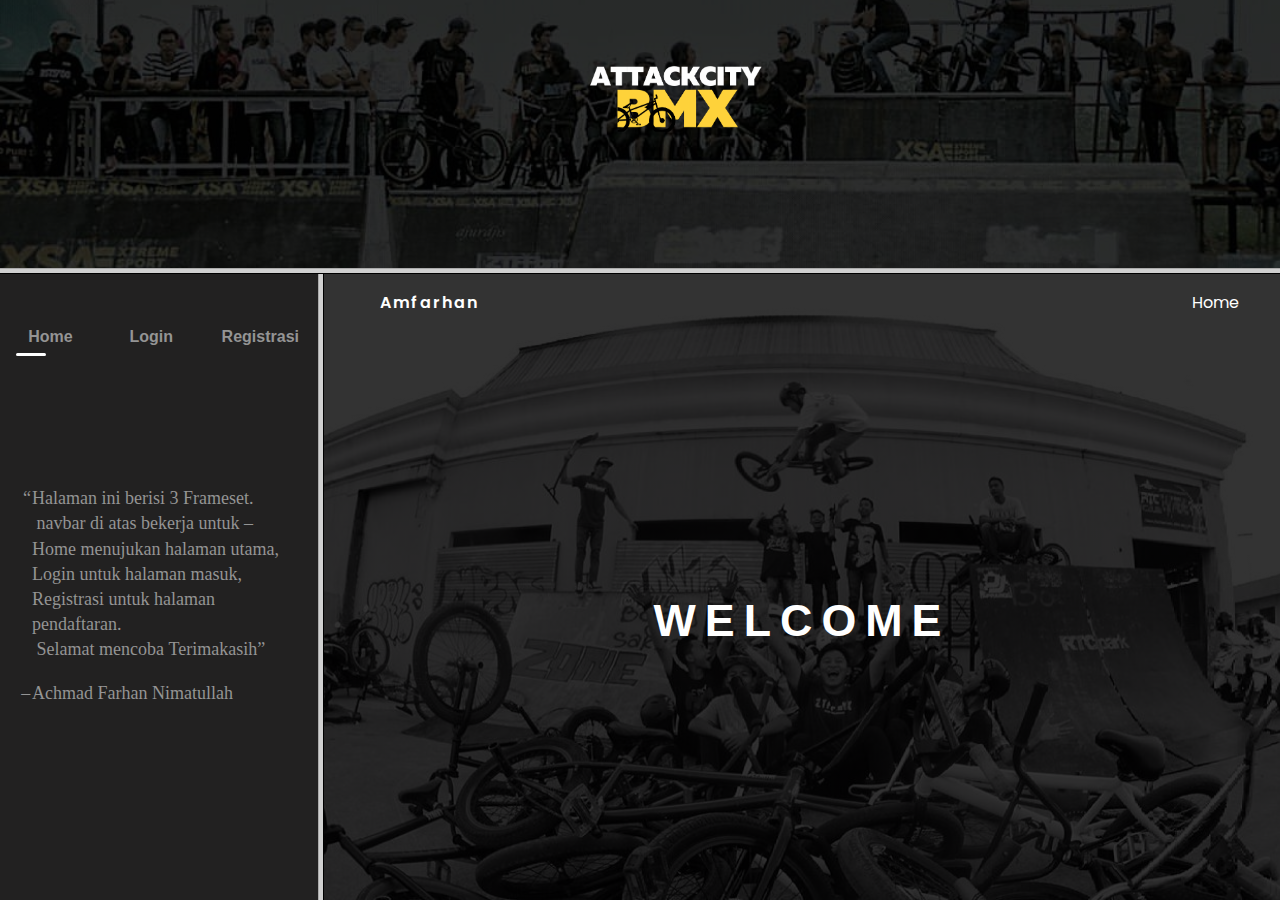
<file: index.html>
<!DOCTYPE html>
<html>
<head>
   <title>Registrasi BMX Shool</title>
</head>
<frameset rows="30%, *">
   <frame name="frame1" src="frameset1.html" scrolling="no" noresize="noresize">
   <frameset cols="25%, *">
      <frame name="frame2" src="frameset2.html" scrolling="auto">
      <frame name="frame3" src="frame-home.html" scrolling="auto">
   </frameset>
   <noframes>
      <body>
        
      </body>

   </noframes>
</frameset>
</html>
</file>
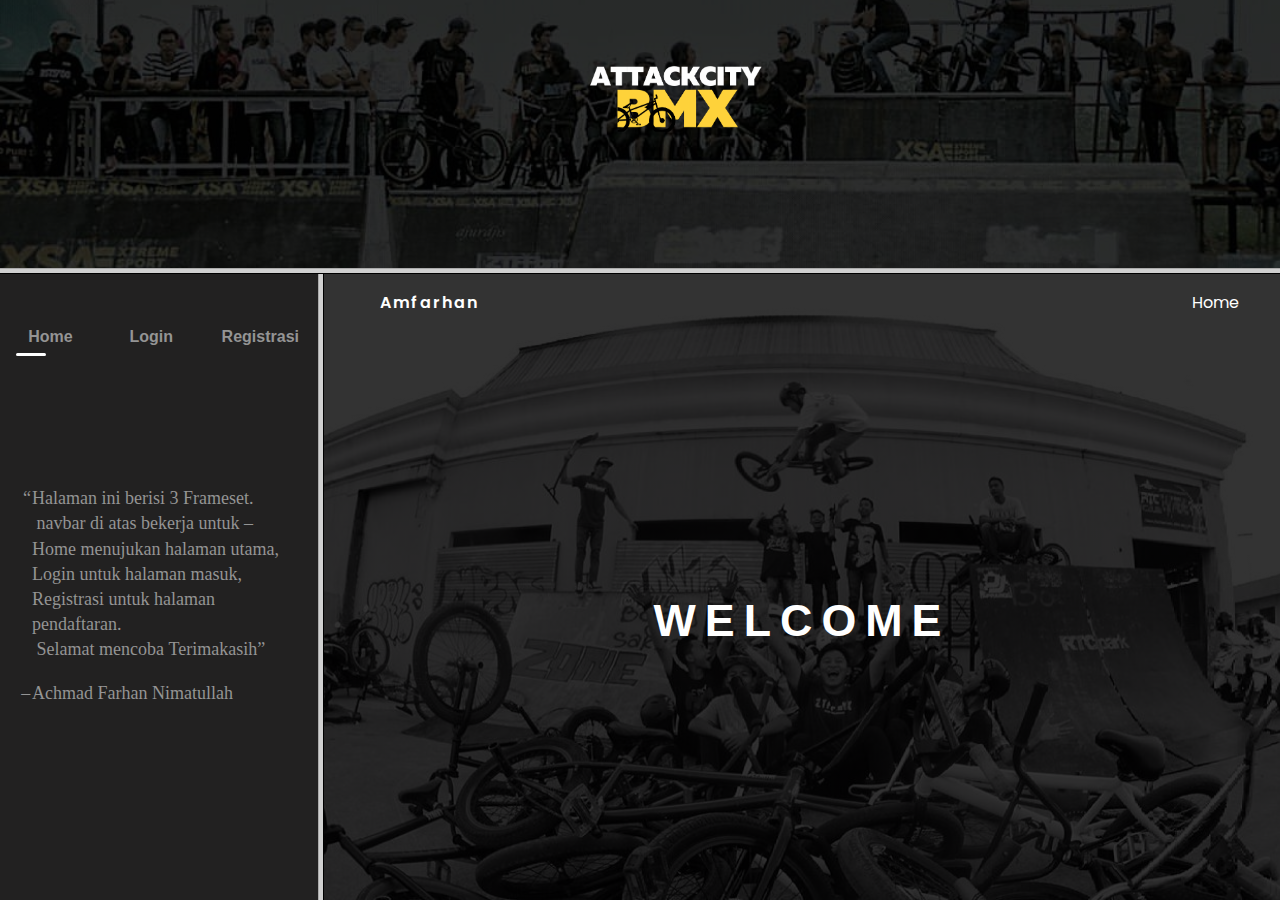
<file: assetframeset.html>
<!DOCTYPE html>
<html>
<head>
   <title>Registrasi BMX Shool</title>
</head>
<frameset rows="30%, *">
   <frame name="frame1" src="frameset1.html" scrolling="no" noresize="noresize">
   <frameset cols="25%, *">
      <frame name="frame2" src="frameset2.html" scrolling="auto">
      <frame name="frame3" src="frame-home.html" scrolling="auto">
   </frameset>
   <noframes>
      <body>
        
      </body>

   </noframes>
</frameset>
</html>
</file>
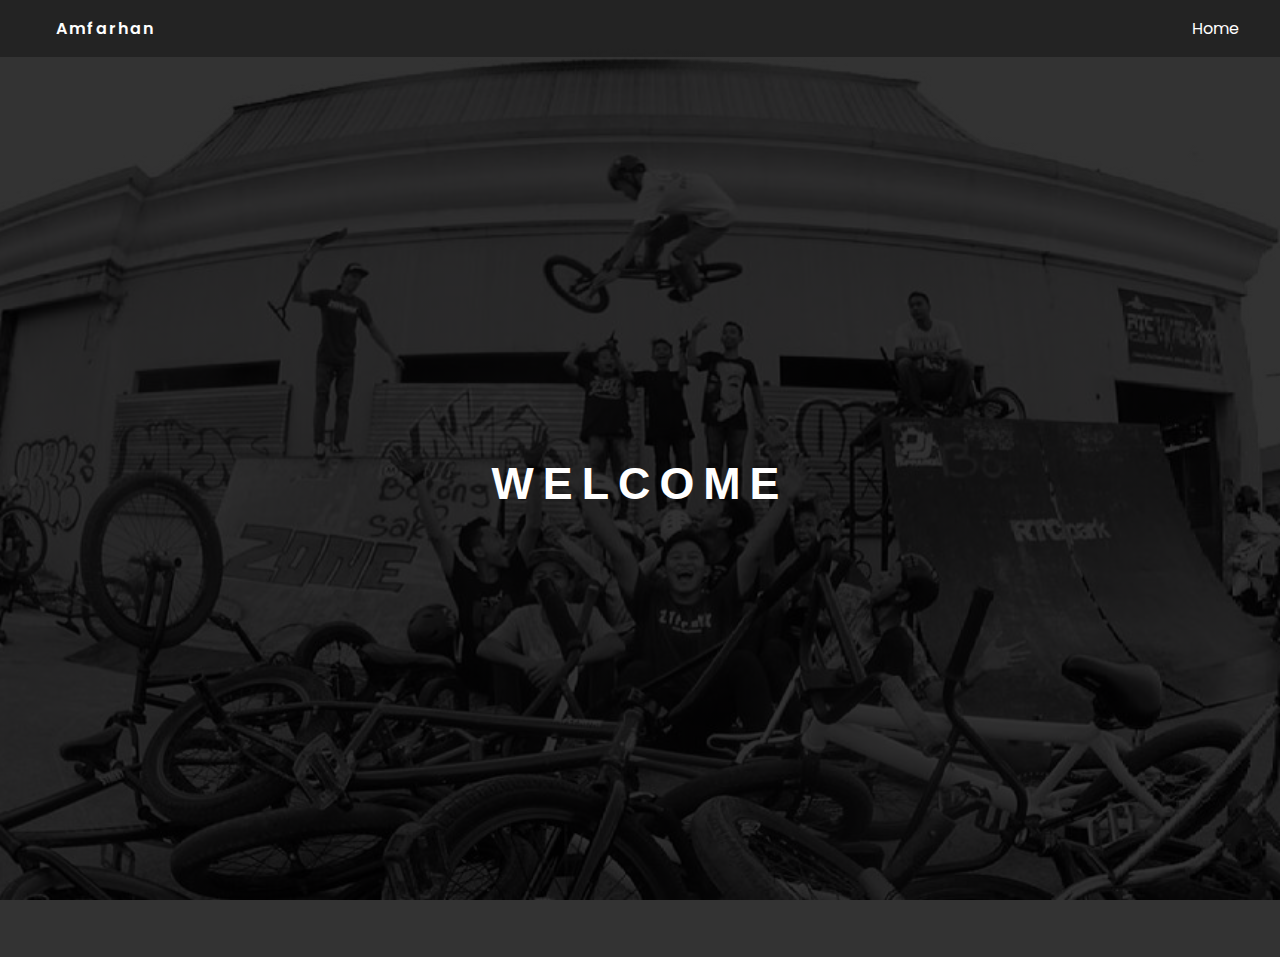
<file: frame-home.html>
<!DOCTYPE html>
<html lang="en">
<head>
    <meta charset="UTF-8">
      <meta name="viewport" content="width=device-width, initial-scale=1.0">
      <meta http-equiv="X-UA-Compatible" content="ie=edge">
      <title>Responsive Sticky Navbar</title>
      <link rel="stylesheet" href="frame-home-style.css">
      <link rel="preconnect" href="https://fonts.googleapis.com">
      <link rel="preconnect" href="https://fonts.gstatic.com" crossorigin>
      <link href="https://fonts.googleapis.com/css2?family=Poppins:wght@300&display=swap" rel="stylesheet">
   </head>
   <body>
    <div class="hero-section">
        <nav>
          <ul>
            <li class="logo">Amfarhan</li>
            <li class="nav-link">Home</li>
        
          </ul>
        </nav>
          <div class="hero-text">
            <h1 class="header-text">WELCOME</h1>
            <h5 href="#" ></h5>
          </div>
      </div>
</body>
</html>
</file>
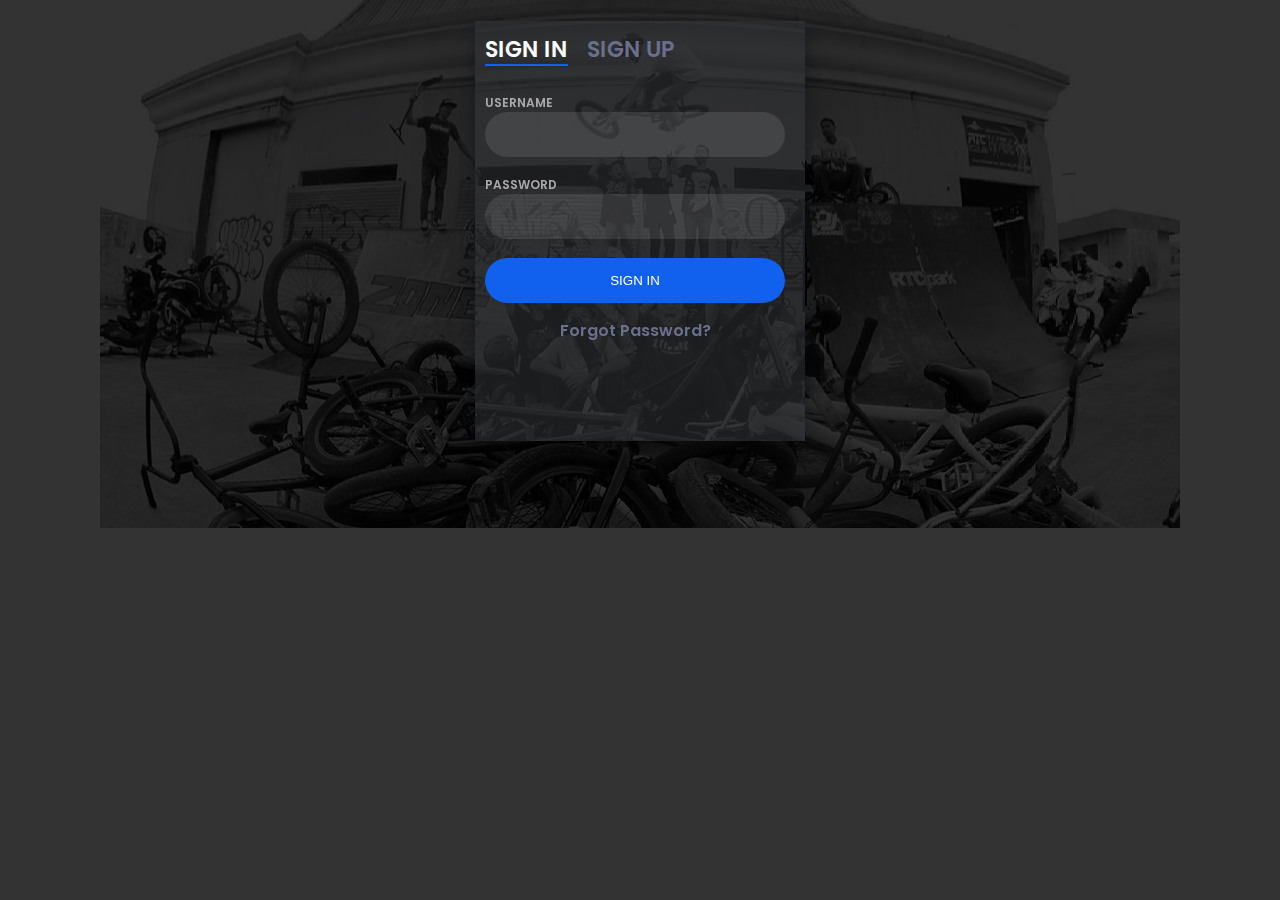
<file: frame-login.html>
<!DOCTYPE html>
<html lang="en">
<head>
    <meta charset="UTF-8">
    <meta http-equiv="X-UA-Compatible" content="IE=edge">
    <meta name="viewport" content="width=device-width, initial-scale=1.0">
    <link rel="stylesheet" href="frame-login-style.css">

    <title>Document</title>
</head>
<body>
    <div class="login-wrap">
        <div class="login-html">
            <input id="tab-1" type="radio" name="tab" class="sign-in" checked><label for="tab-1" class="tab">Sign In</label>
            <input id="tab-2" type="radio" name="tab" class="sign-up"><label for="tab-2" class="tab">Sign Up</label>
            <div class="login-form">
                <div class="sign-in-htm">
                    <div class="group">
                        <br>
                        <label for="user" class="label">Username</label>
                        <input id="user" type="text" class="input">
                    </div>
                    <br>
            
                    <div class="group">
                        <label for="pass" class="label">Password</label>
                        <input id="pass" type="password" class="input" data-type="password">
                    </div> <br>
                    
                    <div class="group">
                        <input type="submit" class="button" value="Sign In">
                    </div><br>
                    <div class="foot-lnk">
                        <a href="#forgot">Forgot Password?</a>
                    </div>
                </div>
                <div class="sign-up-htm">
                    <div class="group">
                        <label for="user" class="label">Username</label>
                        <input id="user" type="text" class="input">
                    </div>

                    <div class="group">
                        <label for="email" class="label">Email</label>
                        <input id="email" type="text" class="input">
                    </div>

                    <div class="group">
                        <label for="pass" class="label">Password</label>
                        <input id="pass" type="password" class="input" data-type="password">
                    </div>
                    <div class="group">
                        <label for="pass" class="label">Confirm Password</label>
                        <input id="pass" type="password" class="input" data-type="password">
                    </div>
                    <br>
                    <div class="group">
                        <input type="submit" class="button" value="Sign Up">
                    </div><br>
                    <div class="foot-lnk">
                        <label for="tab-1">Already Register?</a>
                    </div>
                </div>
            </div>
        </div>
    </div>
    
</body>
</html>
</file>
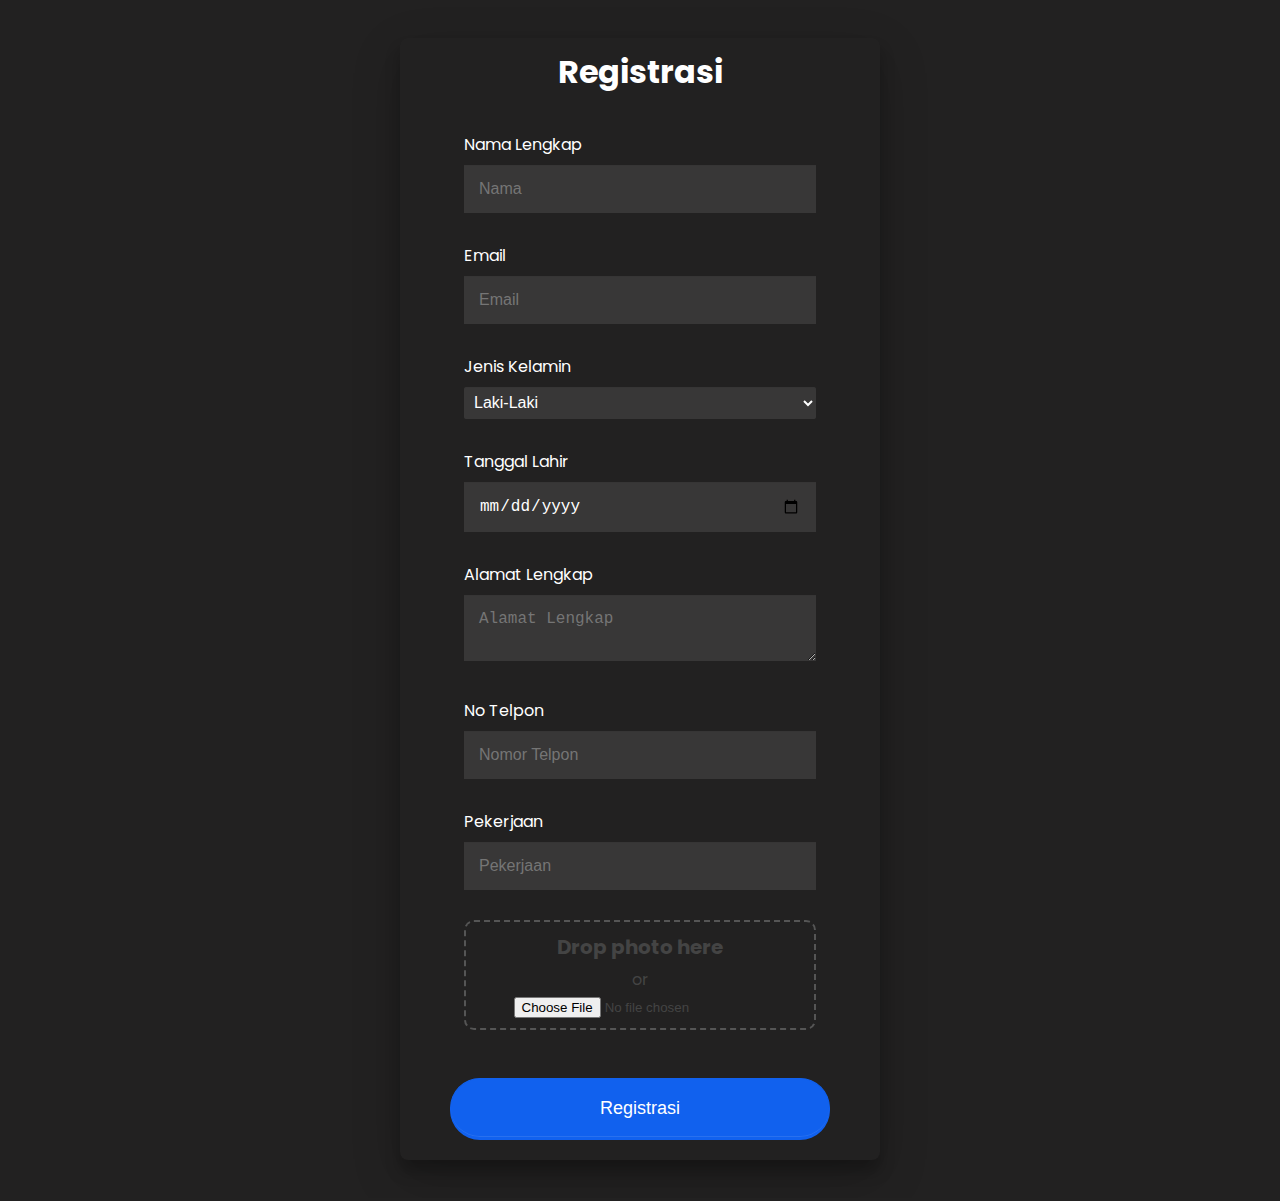
<file: frame-registrasi.html>
<!DOCTYPE html>
<html lang="en">
<head>
    <meta charset="UTF-8">
    <meta http-equiv="X-UA-Compatible" content="IE=edge">
    <meta name="viewport" content="width=device-width, initial-scale=1.0">
    <link href='https://fonts.googleapis.com/css?family=Nunito:400,300' rel='stylesheet' type='text/css'>
    <link rel="stylesheet" href="frame-registrasi-style.css">
</head>
<body>
    
    <form action="index.html" method="post">
  
        <h1>Registrasi</h1>  
        <fieldset>
          
          <label for="name">Nama Lengkap</label>
          <input type="text" id="name" name="user_name" placeholder="Nama">
          
          <label for="mail">Email</label>
          <input type="email" id="mail" name="user_email" placeholder="Email" >
    
    
        
            <label for="jeniskelamin">Jenis Kelamin</label>
            <select id="jeniskelamin" name="Kelamin" >
              <optgroup label="Jenis Kelamin">
                <option value="Laki-Laki">Laki-Laki</option>
                <option value="Perempuan">Perempuan</option>
                <option value="Lainnya">Lainnya</option>
              </optgroup>
            </select>
           
          <label for="tanggallahir"> Tanggal Lahir </label>
              <input type="date" id="Tanggallahir" name="tanggallahir" required >
             
          <label for="alamt">Alamat Lengkap</label>
          <textarea id="alamt lengkap" name="alamat lengkap" placeholder="Alamat Lengkap"></textarea>
           
          <label for="notelpon">No Telpon</label>
          <input type="text" id="notelpon" name="notelpon" placeholder="Nomor Telpon">   
          
          <label for="name">Pekerjaan</label>
          <input type="text" id="pekerjaan" name="pekerjaan" placeholder="Pekerjaan">
    
          <label for="images" class="drop-container">
            <span class="drop-title">Drop photo here</span>
            or
            <input type="file" id="images" accept="image/*" required>
          </label>
          </fieldset>
          
        <button type="submit">Registrasi</button>
    
      </form>

</body>
</html>
</file>
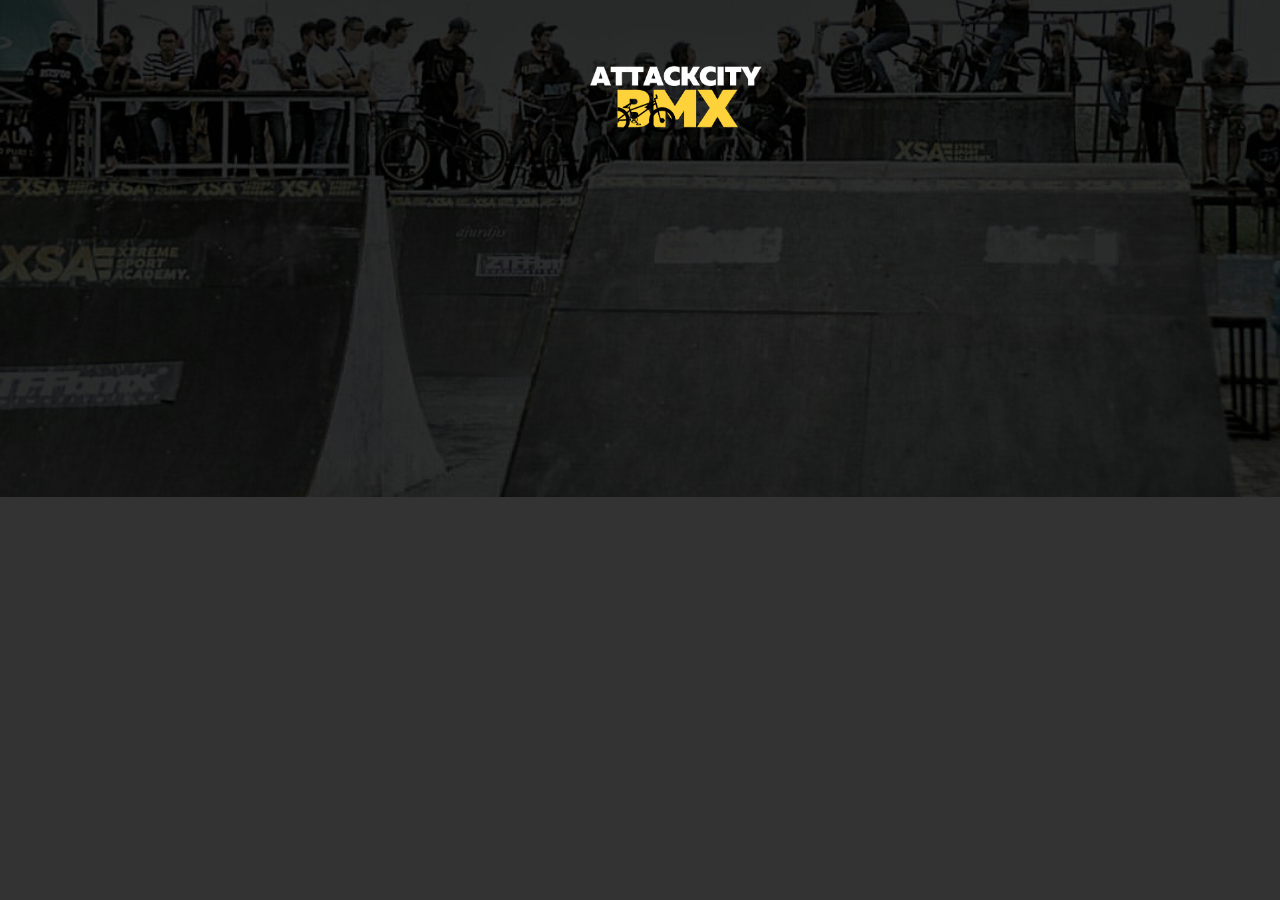
<file: frameset1.html>
<!DOCTYPE html>
<html lang="en">
<head>
    <meta charset="UTF-8">
    <meta http-equiv="X-UA-Compatible" content="IE=edge">
    <meta name="viewport" content="width=dev>ice-width, initial-scale=1.0">
    <link rel="stylesheet" href="frameset1-style1.css">
    
</head>
<body>

    <div class="logo">
    <img href="#" src="img/logo.png" height="70px"> 
    
</div>
</div>
    
    
</body>
</html>
</file>
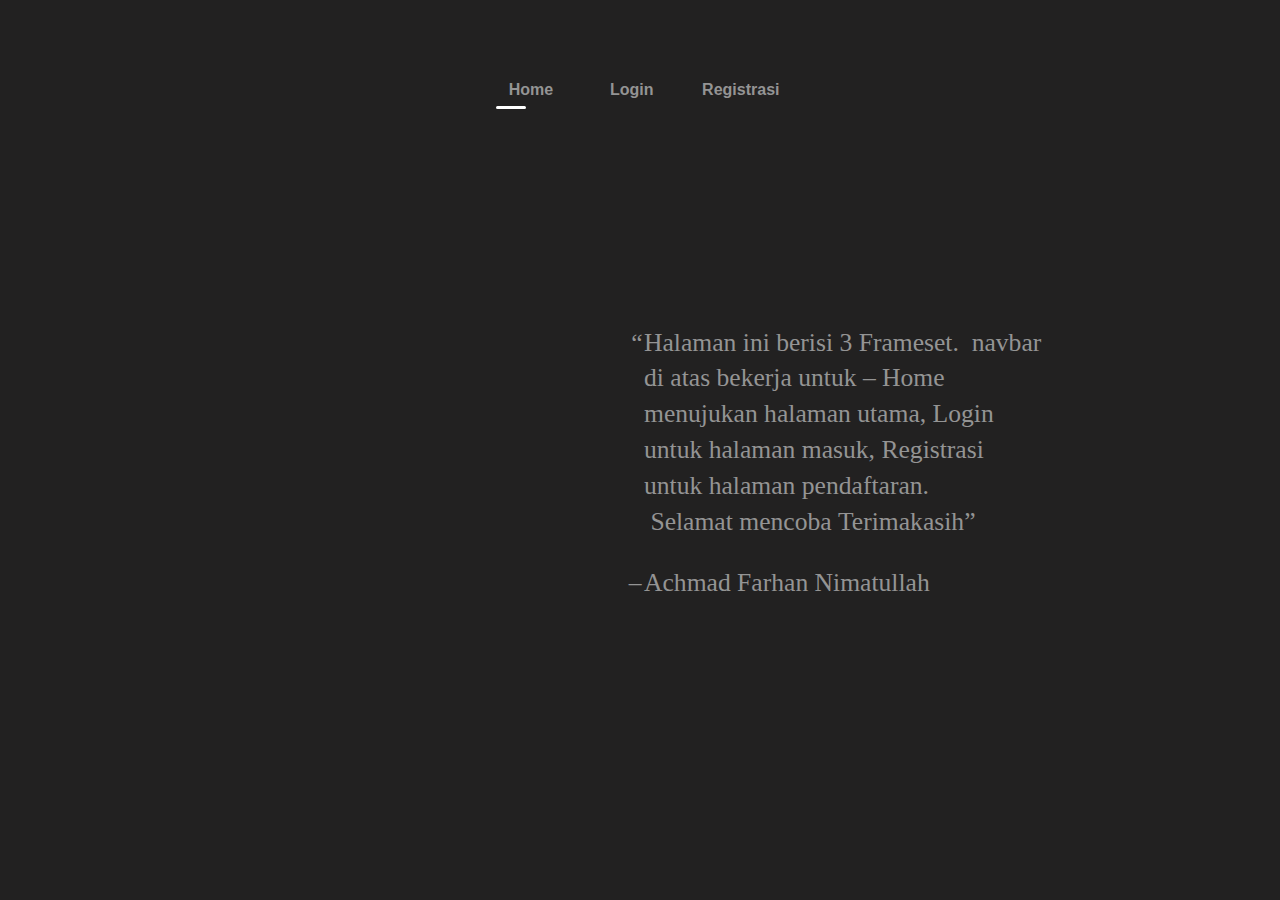
<file: frameset2.html>
<!DOCTYPE html>
<html lang="en">
<head>
    <meta charset="UTF-8">
    <meta http-equiv="X-UA-Compatible" content="IE=edge">
    <meta name="viewport" content="width=device-width, initial-scale=1.0">
    <link rel="stylesheet" href="frameset2-style.css">
</head>
<body>
    <nav>
        <a href="frame-home.html" target="frame3"> Home </a>
        <a href="frame-login.html" target="frame3"> Login </a>
        <a href="frame-registrasi.html" target="frame3"> Registrasi  </a>
        <div id="indicator"></div>
      </nav>
      <br>
      <br>
      <br>
      <br>
      <br>

      <blockquote>
        <p>Halaman ini berisi  3 Frameset. &nbsp;navbar di atas bekerja untuk – Home menujukan halaman utama, Login untuk halaman masuk, Registrasi untuk halaman pendaftaran.<br> &nbsp;Selamat&nbsp;mencoba&nbsp;Terimakasih</p>
        
        <footer>Achmad Farhan Nimatullah</footer>
            
    </blockquote>	
      

  
   
</body>
</html>
</file>
<file: frame-home-style.css>
@import url('https://fonts.googleapis.com/css?family=Poppins:400,500,600,700&display=swap');

/* font-family: 'poppins'; */

* {
    box-sizing: border-box;
    box-shadow: 100%;
    margin: 0;
    font-family: poppins;
  } 

  body {
    background: #333;
    font-family: 'Poppins',sans-serif;
  }


  .hero-section {
    height: 100vh;
    color: white;
    background-image: 
      linear-gradient(to top, rgba(0, 0, 0, 0.8), rgba(0, 0, 0, 0.8)),
      url('img/rau.jpg');
      background-repeat: no-repeat;
      background-size: cover;
      background-position: center;
  }
  
  .hero-text {
    display: flex;
    flex-direction: column;
    align-items: center;
    justify-content: center;
    height: 100%;
    
    
    font-size: 1.4em;
    
    letter-spacing: 9px;
  }
  
  h1 {
    margin: 0 0 3rem 0;
    font-family: 'Varta', sans-serif;
  }
  
  p {
    font-family: 'Archivo', sans-serif;
    text-shadow: 2px 2px black;
    letter-spacing: 3px;
    color: white;
  }
  
  nav {
    padding: 1em 1em;
    transition: all .3s;
  }
  
  nav:hover {
    background-color: rgba(0, 0, 0, 0.3);
  }
  
  ul {
    display: flex;
    list-style-type: none;
    justify-content: space-around;
  }
  
  .logo {
    flex: 1 0 auto; 
    font-weight: 600;
    letter-spacing: 2px;
  }
  
  .logo:hover {
    text-decoration: none;
    cursor: default;
  }
  
  li {
    margin-right: 25px;
  }
  
  li:hover {
    text-decoration: underline;
    cursor: pointer;
  }
  
  .nav-link:hover {
    transform: scale(1.1);
    color: #ff9800;
  }
  
  .nav-link:active {
    transform: scale(1);
  }
</file>
<file: frame-login-style.css>
@import url('https://fonts.googleapis.com/css?family=Poppins:400,500,600,700&display=swap');

body{
	padding-top: 1%;
	color:#6a6f8c;
	background: linear-gradient(rgba(0, 0, 0.5, 0.8), rgba(0, 0, 0, 0.8)), url('img/rau.jpg') center center no-repeat;
	font:600 16px/18px 'Poppins',sans-serif;
}

*,:after,:before{box-sizing:border-box}
.clearfix:after,.clearfix:before{content:'';display:table}
.clearfix:after{clear:both;display:block}
a{color:inherit;text-decoration:none}

.login-wrap{
	width:90%;
	margin:auto;
	max-width:330px;
	min-height:420px;
	position:relative;
	background:url('img/rau.jpg') no-repeat center;
	box-shadow:0 12px 15px 0 rgba(0,0,0,.24),0 17px 50px 0 rgba(0,0,0,.19);
	
	
}
.login-html{
	width:100%;
	height:100%;
	position:absolute;
	padding:20px 20px 5px 10px;
	background:rgba(29, 30, 32, 0.9);
}
.login-html .sign-in-htm,
.login-html .sign-up-htm{
	top:0;
	left:0;
	right:0;
	bottom:0;
	position:absolute;
	transform:rotateY(180deg);
	backface-visibility:hidden;
	transition:all .4s linear;
}
.login-html .sign-in,
.login-html .sign-up,
.login-form .group .check{
	display:none;
}
.login-html .tab,
.login-form .group .label,
.login-form .group .button{
	text-transform:uppercase;
}
.login-html .tab{
	font-size:22px;
	margin-right:13px;
	padding-bottom:5px;
	margin:0 15px 10px 0;
	display:inline-block;
	border-bottom:2px solid transparent;
}
.login-html .sign-in:checked + .tab,
.login-html .sign-up:checked + .tab{
	color:#fff;
	border-color:#1161ee;
}
.login-form{
	min-height:20px;
	position:relative;
	perspective:1000px;
	transform-style:preserve-3d;
}
.login-form .group{
	margin-bottom:1px;
}
.login-form .group .label,
.login-form .group .input,
.login-form .group .button{
	width:100%;
	color:#fff;
	display:block;
}
.login-form .group .input,
.login-form .group .button{
	border:none;
	padding:15px 2px;
	border-radius:25px;
	background:rgba(255,255,255,.1);
  
}
.login-form .group input[data-type="password"]{
	text-security:circle;
	-webkit-text-security:circle;
}
.login-form .group .label{
	color:#aaa;
	font-size:12px;
}
.login-form .group .button{
	background:#1161ee;
}
.login-form .group label .icon{
	width:15px;
	height:15px;
	border-radius:2px;
	position:relative;
	display:inline-block;
	background:rgba(255,255,255,.1);
}
.login-form .group label .icon:before,
.login-form .group label .icon:after{
	content:'';
	width:10px;
	height:2px;
	background:#fff;
	position:absolute;
	transition:all .2s ease-in-out 0s;
}
.login-form .group label .icon:before{
	left:3px;
	width:5px;
	bottom:6px;
	transform:scale(0) rotate(0);
}
.login-form .group label .icon:after{
	top:6px;
	right:0;
	transform:scale(0) rotate(0);
}
.login-form .group .check:checked + label{
	color:#fff;
}
.login-form .group .check:checked + label .icon{
	background:#1161ee;
}
.login-form .group .check:checked + label .icon:before{
	transform:scale(1) rotate(45deg);
}
.login-form .group .check:checked + label .icon:after{
	transform:scale(1) rotate(-45deg);
}
.login-html .sign-in:checked + .tab + .sign-up + .tab + .login-form .sign-in-htm{
	transform:rotate(0);
}
.login-html .sign-up:checked + .tab + .login-form .sign-up-htm{
	transform:rotate(0);
}

.hr{
	height:2px;
	margin:60px 0 50px 0;
	background:rgba(255,255,255,.2);
}
.foot-lnk{
	text-align:center;
}
</file>
<file: frame-registrasi-style.css>
@import url('https://fonts.googleapis.com/css?family=Poppins:400,500,600,700&display=swap');


*, *:before, *:after {
    -moz-box-sizing: border-box;
    -webkit-box-sizing: border-box;
    box-sizing: border-box;
    
  }
  
  body {
    font-family: 'Poppins', sans-serif;
    color: white;
    background: #222121;
    padding: 20px;
  }

  .masthead {
    height: 100vh;
    min-height: 500px;
    
    background-size: cover;
    background-position: center;
    background-repeat: no-repeat;
  }
  
  form {
    max-width: 300px;
    margin: 10px auto;
    padding: 10px 50px;
    border-radius: 8px;
    position: relative;
    box-shadow:0 12px 15px 0 rgba(0,0,0,.24),0 17px 50px 0 rgba(0,0,0,.19);
  }
  
  h1 {
    margin: 0 0 30px 0;
    text-align: center;
  }
  
  input[type="text"],
  input[type="password"],
  input[type="date"],
  input[type="datetime"],
  input[type="email"],
  input[type="number"],
  input[type="search"],
  input[type="tel"],
  input[type="time"],
  input[type="url"],
  textarea,
  select {
    background: rgba(255,255,255,0.1);
    border: none;
    font-size: 16px;
    height: auto;
    margin: 0;
    outline: 0;
    padding: 15px;
    width: 100%;
    background-color: rgba(255,255,255,.1);
    color: #fff;
    box-shadow: 0 1px 0 rgba(0,0,0,0.03) inset;
    margin-bottom: 30px;
  }

  option {
    color: #333;
  }
  
  input[type="radio"],
  input[type="checkbox"] {
    margin: 0 4px 8px 0;
  }
  
  select {
    padding: 6px;
    height: 32px;
    border-radius: 2px;
  }
  
  button {
    padding: 19px 39px 18px 39px;
    color: #FFF;
    background-color: #1161ee;
    font-size: 18px;
    text-align: center;
    font-style: normal;
    border-radius: 30px;
    width: 100%;
    border: 1px solid #1161ee;
    border-width: 1px 1px 3px;
    box-shadow: 0 -1px 0 rgba(255,255,255,0.1) inset;
    margin-bottom: 10px;
  }
  
  fieldset {
    margin-bottom: 30px;
    border: none;
  }
  
  legend {
    font-size: 1.4em;
    margin-bottom: 10px;
  }
  
  label {
    display: block;
    margin-bottom: 8px;
    color: #fff;
  }
  
  label.light {
    font-weight: 300;
    display: inline;
  }
 
  .number {
    background-color: #fff;
    color: #fff;
    height: 30px;
    width: 30px;
    display: inline-block;
    font-size: 0.8em;
    margin-right: 4px;
    line-height: 30px;
    text-align: center;
    text-shadow: 0 1px 0 rgba(245, 240, 240, 0.2);
    border-radius: 100%;
  }
  



  .drop-container {
    position: relative;
    display: flex;
    gap: 5px;
    flex-direction: column;
    justify-content: center;
    align-items: center;
    height: 110px;
    padding: 1px;
    border-radius: 10px;
    border: 2px dashed #555;
    color: #444;
    cursor: pointer;
    transition: background .2s ease-in-out, border .2s ease-in-out;
  }
  
  .drop-container:hover {
    background: rgba(255,255,255,.1);
    border-color: #111;
  }
  
  .drop-container:hover .drop-title {
    color: #222;
  }
  
  .drop-title {
    color: #444;
    font-size: 20px;
    font-weight: bold;
    text-align: center;
    transition: color .2s ease-in-out;
  }


  @media screen and (min-width: 480px) {
  
    form {
      max-width: 480px;
    }
  
  }
</file>
<file: frameset1-style1.css>
@import url('https://fonts.googleapis.com/css?family=Poppins:400,500,600,700&display=swap');

*{
    margin: 0;
    padding: 0;
    box-sizing: border-box;
    font-family: 'Poppins', sans-serif;
  }

body {
  background: linear-gradient(rgba(0, 0, 0.5, 0.8), rgba(0, 0, 0, 0.8)), url('img/rame.jpg') center center no-repeat;
  background-size: cover;
}

.logo img {
    margin-top: 5%;
    margin-left: 46%;
}
</file>
<file: frameset2-style.css>
html,
body {
  height: 100%;
}

body {
  margin: 0;
  background-color: #222121;
  overflow: hidden;
}

nav {
  position: absolute;
  top: 10%;
  right: 0;
  left: 0;
  width: 319px;
  display: table;
  margin: 0 auto;
  transform: translateY(-50%);
}

nav a {
  position: relative;
  width: 33.333%;
  display: table-cell;
  text-align: center;
  color: #949494;
  text-decoration: none;
  font-family: Verdana, Geneva, Tahoma, sans-serif;
  font-weight: bold;
  padding: 10px 20px;
  transition: 0.2s ease color;
}

nav a:before,
nav a:after {
  content: "";
  position: absolute;
  border-radius: 50%;
  transform: scale(0);
  transition: 0.2s ease transform;
}

nav a:before {
  top: 0;
  left: 10px;
  width: 6px;
  height: 6px;
}

nav a:after {
  top: 5px;
  left: 18px;
  width: 4px;
  height: 4px;
}

nav a:nth-child(1):before {
  background-color: white;
}

nav a:nth-child(1):after {
  background-color: black;
}

nav a:nth-child(2):before {
  background-color: blue;
}

nav a:nth-child(2):after {
  background-color: white;
}

nav a:nth-child(3):before {
  background-color: white;
}

nav a:nth-child(3):after {
  background-color: black;
}

#indicator {
  position: absolute;
  left: 5%;
  bottom: 0;
  width: 30px;
  height: 3px;
  background-color: #fff;
  border-radius: 5px;
  transition: 0.2s ease left;
}

nav a:hover {
  color: #fff;
}

nav a:hover:before,
nav a:hover:after {
  transform: scale(1);
}

nav a:nth-child(1):hover ~ #indicator {
  background: linear-gradient(130deg, white, black);
}

nav a:nth-child(2):hover ~ #indicator {
  left: 34%;
  background: linear-gradient(130deg, blue, white);
}

nav a:nth-child(3):hover ~ #indicator {
  left: 70%;
  background: linear-gradient(130deg, black, white);
}


.card svg {
  animation: fadeIn 2s;
  -webkit-animation: fadeIn 2s;
  -moz-animation: fadeIn 2s;
  -o-animation: fadeIn 2s;
  -ms-animation: fadeIn 2s;
}
@keyframes fadeIn {
  0% {opacity:0;}
  100% {opacity:1;}
}

@-moz-keyframes fadeIn {
  0% {opacity:0;}
  100% {opacity:1;}
}

@-webkit-keyframes fadeIn {
  0% {opacity:0;}
  100% {opacity:1;}
}

@-o-keyframes fadeIn {
  0% {opacity:0;}
  100% {opacity:1;}
}

@-ms-keyframes fadeIn {
  0% {opacity:0;}
  100% {opacity:1;}
}

.card {
  svg:first-child {
    animation: top-quote 2s infinite;
  }
  svg:nth-child(2)  {
    animation: bottom-quote 2s infinite;
  }
}
@keyframes top-quote {
  0% {transform: translate(50px, 80px);opacity:0;}
  50% {transform: translate(50px, 0px);opacity:1;}
  100% {transform: translate(0px, 0px);}
}
@keyframes bottom-quote {
  0% {transform: translate(-50px, -80px);opacity:0;}
  50% {transform: translate(-50px, 0px);opacity:1;}
  100% {transform: translate(0px, 0px);}
}



body {
	display: flex;
	align-items: center;
	justify-content: space-around;
	height: 100vh;
	font-family: 'EB Garamond', serif;
	padding: 0 2em;
	box-sizing: border-box;
	margin: 0;
}

blockquote {
	margin: 0;
	padding: 0;
	position: relative;
	width: 60%;
	min-width: 400px;
	max-width: 100px;
	font-size: .9vw;
	line-height: 1.4;
	text-rendering: optimizeLegibility;
	font-smoothing: antialiased;
	-webkit-font-smoothing: antialiased;
	-moz-osx-fon-smoothing: grayscale;
    color: #949494;
}

blockquote p:first-of-type:before {
	content: '\201c';
	position: absolute;
	left: -.5em;
}

blockquote p:last-of-type:after {
	content: '\201d';
	position: absolute;
}

blockquote footer {
	position: relative;
}

blockquote footer:before {
	content: '–';
	position: absolute;
	left: -.6em;
}

@media screen and (max-width: 1600px) {
	blockquote {
		font-size: 2vw;
	}
}

@media all and (max-width: 1200px) {
	blockquote {
		font-size: 2.5vw;
	}
}

@media all and (max-width: 600px) {
	blockquote {
		font-size: 18px;
	}
	blockquote {
		width: 100%;
		min-width: 100%;
	}
}
</file>
